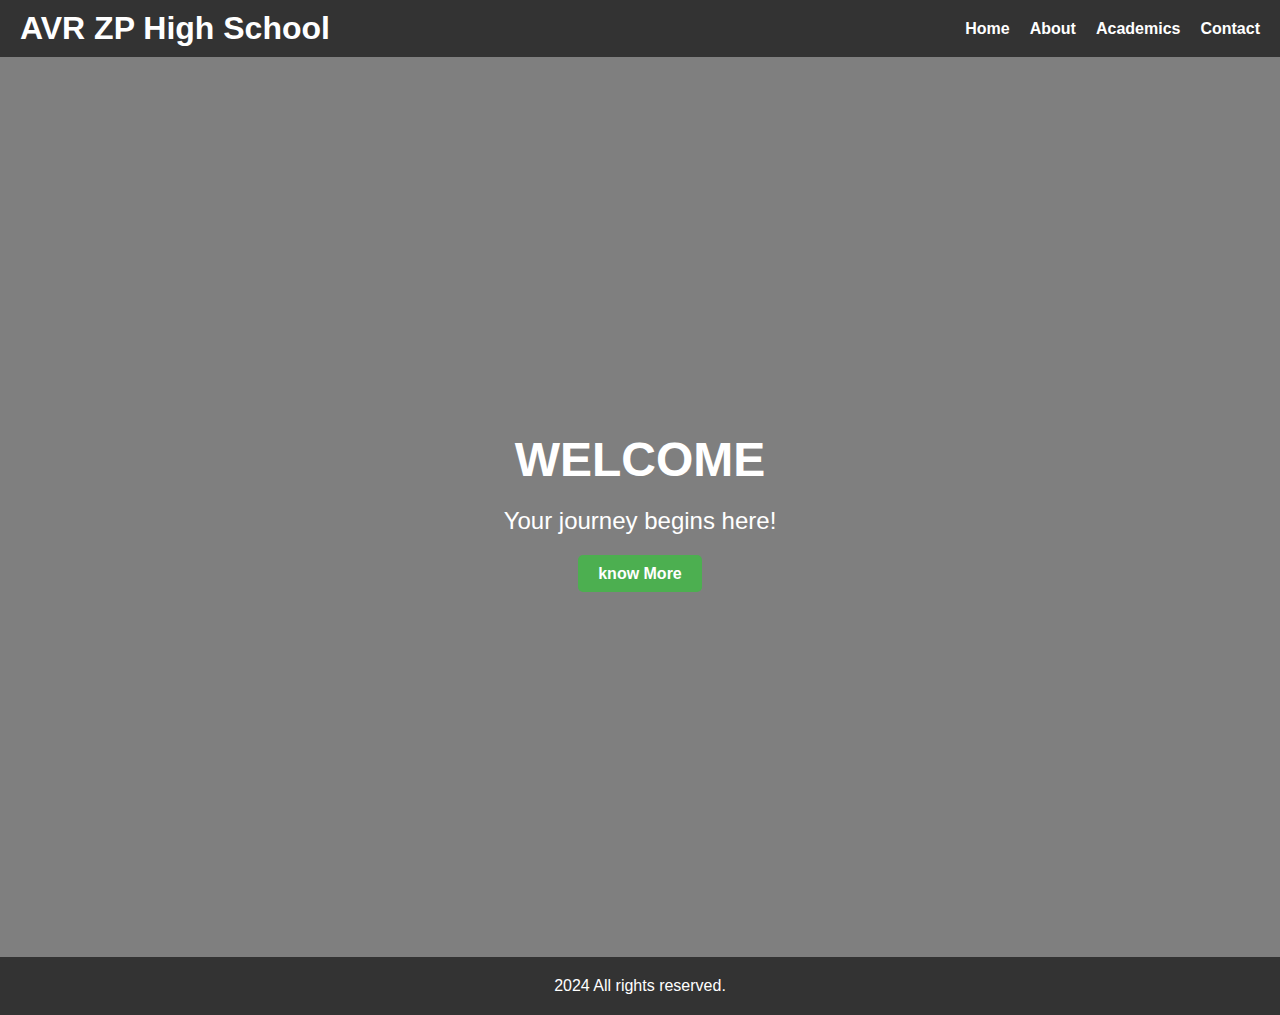
<file: index.html>
<!DOCTYPE html>
<html lang="en">
<head>
    <meta charset="UTF-8">
    <meta name="viewport" content="width=device-width, initial-scale=1.0">
    <meta http-equiv="X-UA-Compatible" content="ie=edge">
    <title>Full Background Image Website</title>
    <link rel="stylesheet" href="style.css">
</head>
<body>
    <header>
        <div class="logo">
            <h1>AVR ZP High School</h1>
        </div>
        <nav>
            <ul>
                <li><a href="index.html">Home</a></li>
                <li><a href="about.html">About</a></li>
                <li><a href="academics.html">Academics</a></li>
                <li><a href="contact.html">Contact</a></li>
            </ul>
        </nav>
    </header>

    <section id="home" class="hero">
        <div class="hero-text">
            <h2>WELCOME</h2>
            <p>Your journey begins here!</p>
            <a href="about.html" class="btn">know More</a>
        </div>
    </section>

    <footer>
        <p>2024 All rights reserved.</p>
    </footer>
</body>
</html>
</file>
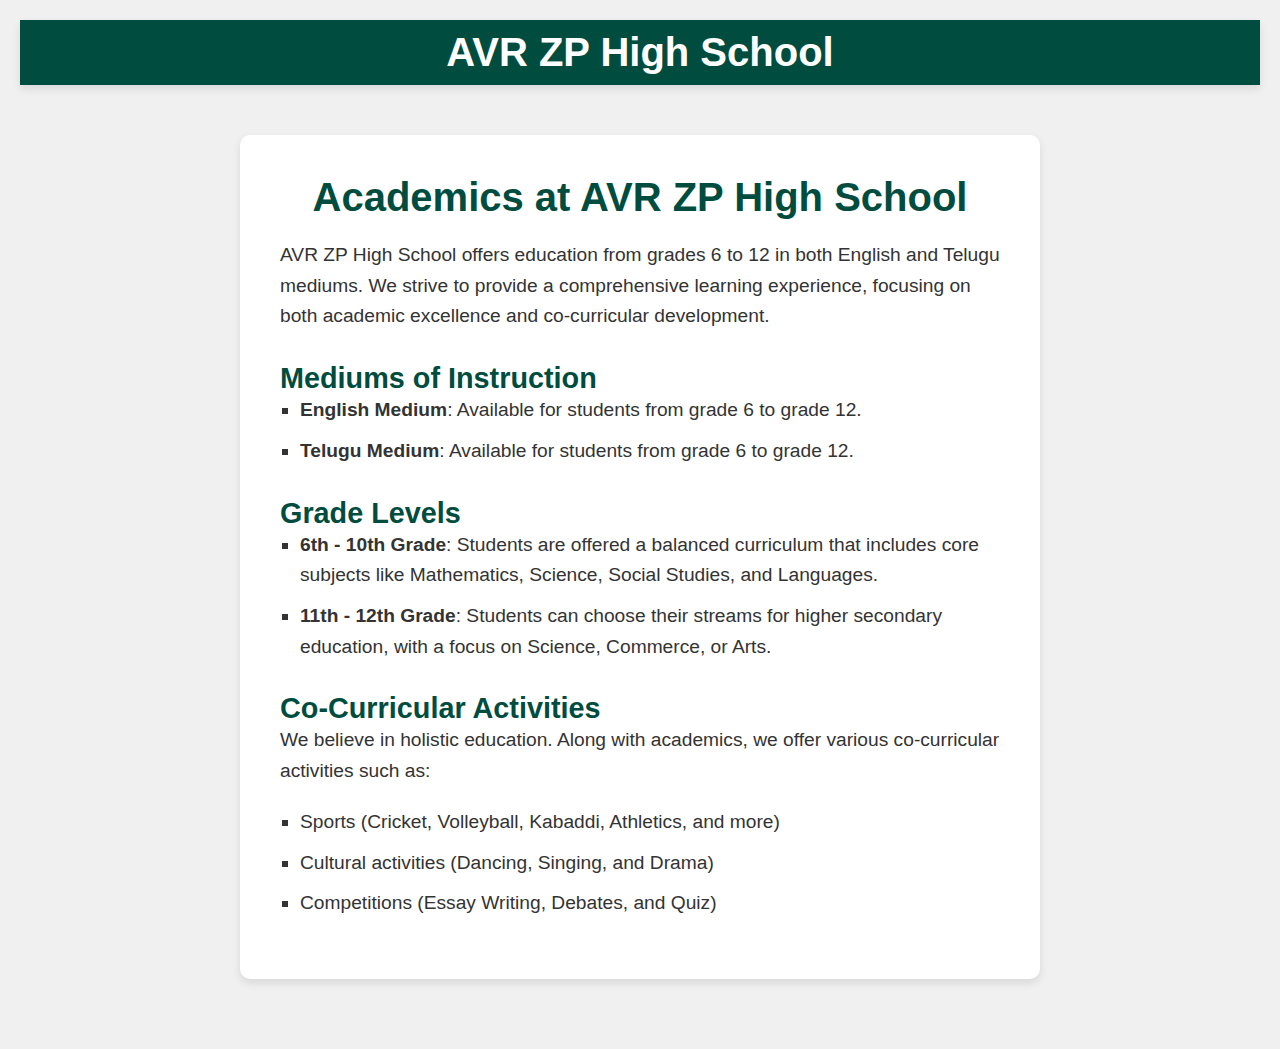
<file: academics.html>
<!DOCTYPE html>
<html lang="en">
<head>
    <meta charset="UTF-8">
    <meta name="viewport" content="width=device-width, initial-scale=1.0">
    <meta http-equiv="X-UA-Compatible" content="ie=edge">
    <title>Academics - AVR ZP High School</title>
    <style>
        /* Basic Reset */
        * {
            margin: 0;
            padding: 0;
            box-sizing: border-box;
        }

        body {
            font-family: Arial, sans-serif;
            color: #333;
            background-color: #f0f0f0;
            padding: 20px;
        }

        header {
            background-color: #004d40;
            color: #fff;
            padding: 10px 20px;
            text-align: center;
            box-shadow: 0 4px 8px rgba(0, 0, 0, 0.1);
        }

        header h1 {
            font-size: 2.5rem;
            margin: 0;
        }

        section#academics {
            background-color: #ffffff;
            padding: 40px;
            border-radius: 10px;
            box-shadow: 0 4px 8px rgba(0, 0, 0, 0.1);
            max-width: 800px;
            margin: 50px auto;
            text-align: left;
        }

        section#academics h2 {
            font-size: 2.5rem;
            margin-bottom: 20px;
            color: #004d40;
            text-align: center;
        }

        section#academics h3 {
            font-size: 1.8rem;
            color: #004d40;
            margin-top: 30px;
        }

        section#academics p, ul {
            font-size: 1.2rem;
            line-height: 1.6;
            margin-bottom: 20px;
        }

        section#academics ul {
            list-style-type: square;
            padding-left: 20px;
        }

        ul li {
            margin-bottom: 10px;
        }

        @media screen and (max-width: 768px) {
            section#academics {
                padding: 20px;
            }

            section#academics h2 {
                font-size: 2rem;
            }

            section#academics h3 {
                font-size: 1.5rem;
            }

            section#academics p, ul {
                font-size: 1rem;
            }
        }
    </style>
</head>
<body>
    <header>
        <div class="logo">
            <h1>AVR ZP High School</h1>
        </div>
    </header>

    <section id="academics">
        <h2>Academics at AVR ZP High School</h2>

        <p>AVR ZP High School offers education from grades 6 to 12 in both English and Telugu mediums. We strive to provide a comprehensive learning experience, focusing on both academic excellence and co-curricular development.</p>

        <h3>Mediums of Instruction</h3>
        <ul>
            <li><strong>English Medium</strong>: Available for students from grade 6 to grade 12.</li>
            <li><strong>Telugu Medium</strong>: Available for students from grade 6 to grade 12.</li>
        </ul>

        <h3>Grade Levels</h3>
        <ul>
            <li><strong>6th - 10th Grade</strong>: Students are offered a balanced curriculum that includes core subjects like Mathematics, Science, Social Studies, and Languages.</li>
            <li><strong>11th - 12th Grade</strong>: Students can choose their streams for higher secondary education, with a focus on Science, Commerce, or Arts.</li>
        </ul>

        <h3>Co-Curricular Activities</h3>
        <p>We believe in holistic education. Along with academics, we offer various co-curricular activities such as:</p>
        <ul>
            <li>Sports (Cricket, Volleyball, Kabaddi, Athletics, and more)</li>
            <li>Cultural activities (Dancing, Singing, and Drama)</li>
            <li>Competitions (Essay Writing, Debates, and Quiz)</li>
        </ul>
    </section>
</body>
</html>
</file>
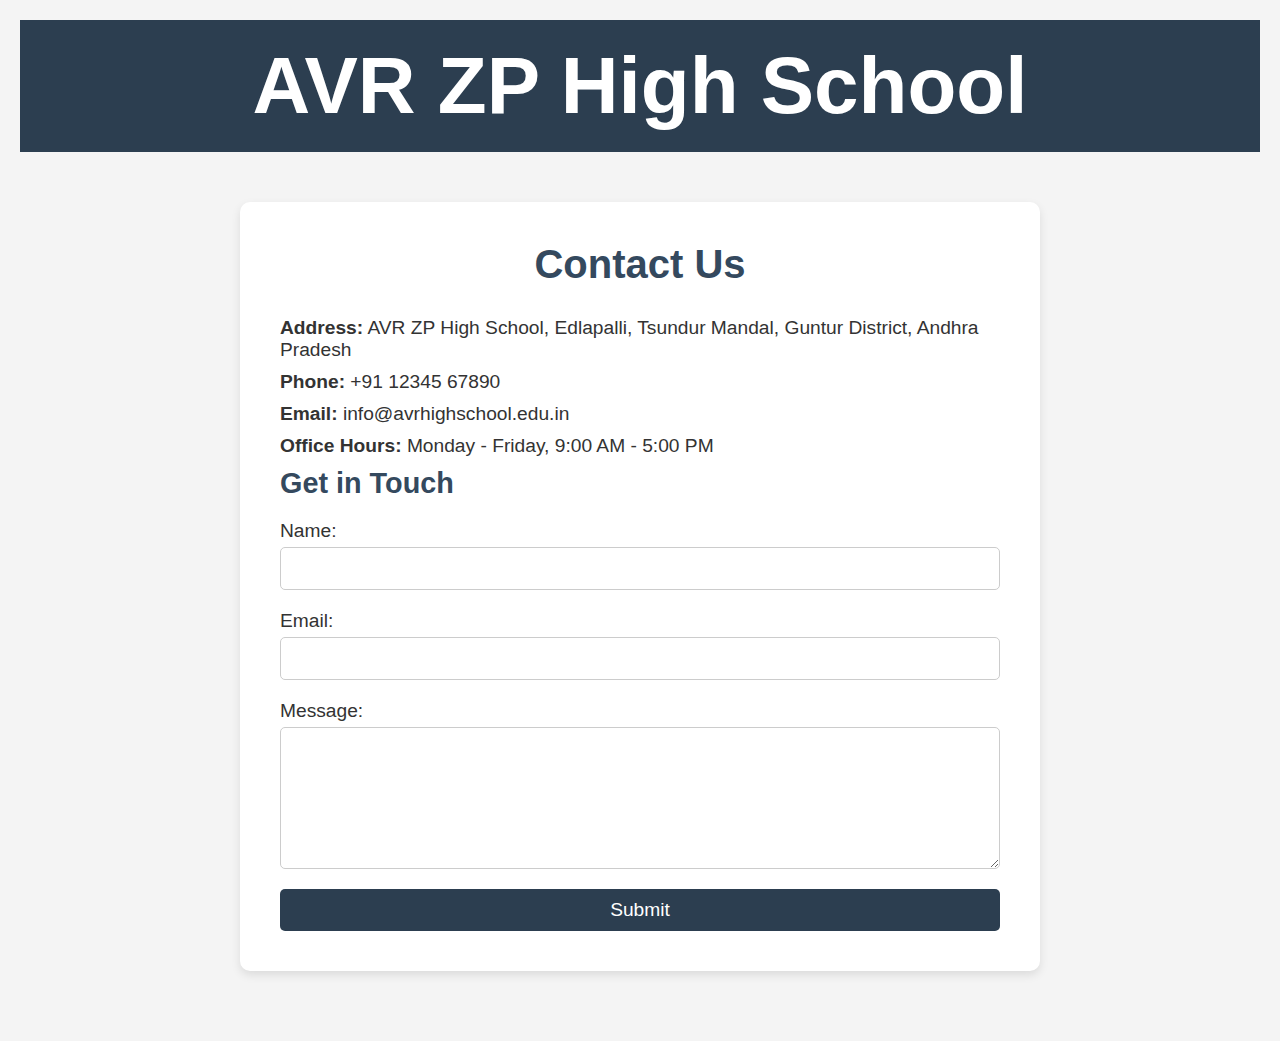
<file: contact.html>
<!DOCTYPE html>
<html lang="en">
<head>
    <meta charset="UTF-8">
    <meta name="viewport" content="width=device-width, initial-scale=1.0">
    <title>Contact - AVR ZP High School</title>
    <style>
        /* Basic Reset */
        * {
            margin: 0;
            padding: 0;
            box-sizing: border-box;
        }

        body {
            font-family: Arial, sans-serif;
            color: #333;
            background-color: #f4f4f4;
            padding: 20px;
        }

        header {
            background-color: #2c3e50;
            color: white;
            padding: 20px 0;
            text-align: center;
            font-size: 2.5rem;
        }

        header h1 {
            margin: 0;
        }

        section#contact {
            background-color: #fff;
            padding: 40px;
            max-width: 800px;
            margin: 50px auto;
            box-shadow: 0 4px 10px rgba(0, 0, 0, 0.1);
            border-radius: 10px;
        }

        section#contact h2 {
            font-size: 2.5rem;
            color: #34495e;
            text-align: center;
            margin-bottom: 30px;
        }

        .contact-info p {
            font-size: 1.2rem;
            margin-bottom: 10px;
        }

        h3 {
            font-size: 1.8rem;
            color: #34495e;
            margin-bottom: 20px;
        }

        form {
            display: flex;
            flex-direction: column;
        }

        form label {
            font-size: 1.2rem;
            margin-bottom: 5px;
        }

        form input, form textarea {
            padding: 10px;
            margin-bottom: 20px;
            font-size: 1.1rem;
            border: 1px solid #ccc;
            border-radius: 5px;
            width: 100%;
        }

        form button {
            background-color: #2c3e50;
            color: white;
            padding: 10px;
            border: none;
            border-radius: 5px;
            font-size: 1.2rem;
            cursor: pointer;
            transition: background-color 0.3s ease;
        }

        form button:hover {
            background-color: #16a085;
        }

        @media (max-width: 768px) {
            section#contact {
                padding: 20px;
            }

            form input, form textarea {
                font-size: 1rem;
            }
        }
    </style>
</head>
<body>
    <header>
        <div class="logo">
            <h1>AVR ZP High School</h1>
        </div>
    </header>

    <section id="contact">
        <h2>Contact Us</h2>

        <div class="contact-info">
            <p><strong>Address:</strong> AVR ZP High School, Edlapalli, Tsundur Mandal, Guntur District, Andhra Pradesh</p>
            <p><strong>Phone:</strong> +91 12345 67890</p>
            <p><strong>Email:</strong> info@avrhighschool.edu.in</p>
            <p><strong>Office Hours:</strong> Monday - Friday, 9:00 AM - 5:00 PM</p>
        </div>

        <h3>Get in Touch</h3>
        <form action="#" method="post">
            <label for="name">Name:</label>
            <input type="text" id="name" name="name" required>

            <label for="email">Email:</label>
            <input type="email" id="email" name="email" required>

            <label for="message">Message:</label>
            <textarea id="message" name="message" rows="6" required></textarea>

            <button type="submit">Submit</button>
        </form>
    </section>
</body>
</html>
</file>
<file: style.css>
/* Basic Reset */
* {
    margin: 0;
    padding: 0;
    box-sizing: border-box;
}

html, body {
    height: 100%; /* Ensures the body takes up the full height of the viewport */
}

body {
    font-family: 'Arial', sans-serif;
    color: #333;
    background-image: url("https://wallpapertag.com/wallpaper/full/1/a/1/350829-widescreen-website-background-1920x1080-windows-xp.jpg"); /* Replace with your background image URL */
    background-size: cover; /* Ensures the background covers the entire screen */
    background-position: center; /* Center the background image */
    background-repeat: no-repeat; /* No repeat of the background image */
    background-attachment: fixed; /* Fixes the background while scrolling */
}

header {
    background-color: #333333; /* Semi-transparent background for readability */
    color: #fff;
    padding: 10px 20px;
    display: flex;
    justify-content: space-between;
    align-items: center;
}

.logo h1 {
    margin: 0;
}

nav ul {
    list-style: none;
    display: flex;
}

nav ul li {
    margin-left: 20px;
}

nav ul li a {
    color: #fff;
    text-decoration: none;
    font-weight: bold;
    transition: color 0.3s ease;
}

nav ul li a:hover {
    color: #f0f0f0;
}

.hero {
    height: 100vh;
    display: flex;
    justify-content: center;
    align-items: center;
    text-align: center;
    color: #fff;
    background-color: rgba(0, 0, 0, 0.5); /* Dark overlay for text visibility */
}

.hero h2 {
    font-size: 3rem;
    margin-bottom: 20px;
}

.hero p {
    font-size: 1.5rem;
    margin-bottom: 30px;
}

.btn {
    padding: 10px 20px;
    background-color: #4CAF50;
    color: #fff;
    text-decoration: none;
    font-weight: bold;
    border-radius: 5px;
    transition: background-color 0.3s ease;
}


.btn:hover {
    background-color: #333;
}

section {
    padding: 50px 20px;
    text-align: center;
    background-color: rgba(255, 255, 255, 0.8);
}

.services-grid {
    display: flex;
    justify-content: space-around;
    margin-top: 30px;
}

.service-box {
    background-color: #f4f4f4;
    padding: 20px;
    border-radius: 10px;
    width: 30%;
    box-shadow: 0 4px 8px rgba(0,0,0,0.1);
    text-align: center;
}

footer {
    background-color: #333333;
    color: #fff;
    text-align: center;
    padding: 20px;
}

footer p {
    margin: 0;
}
</file>
